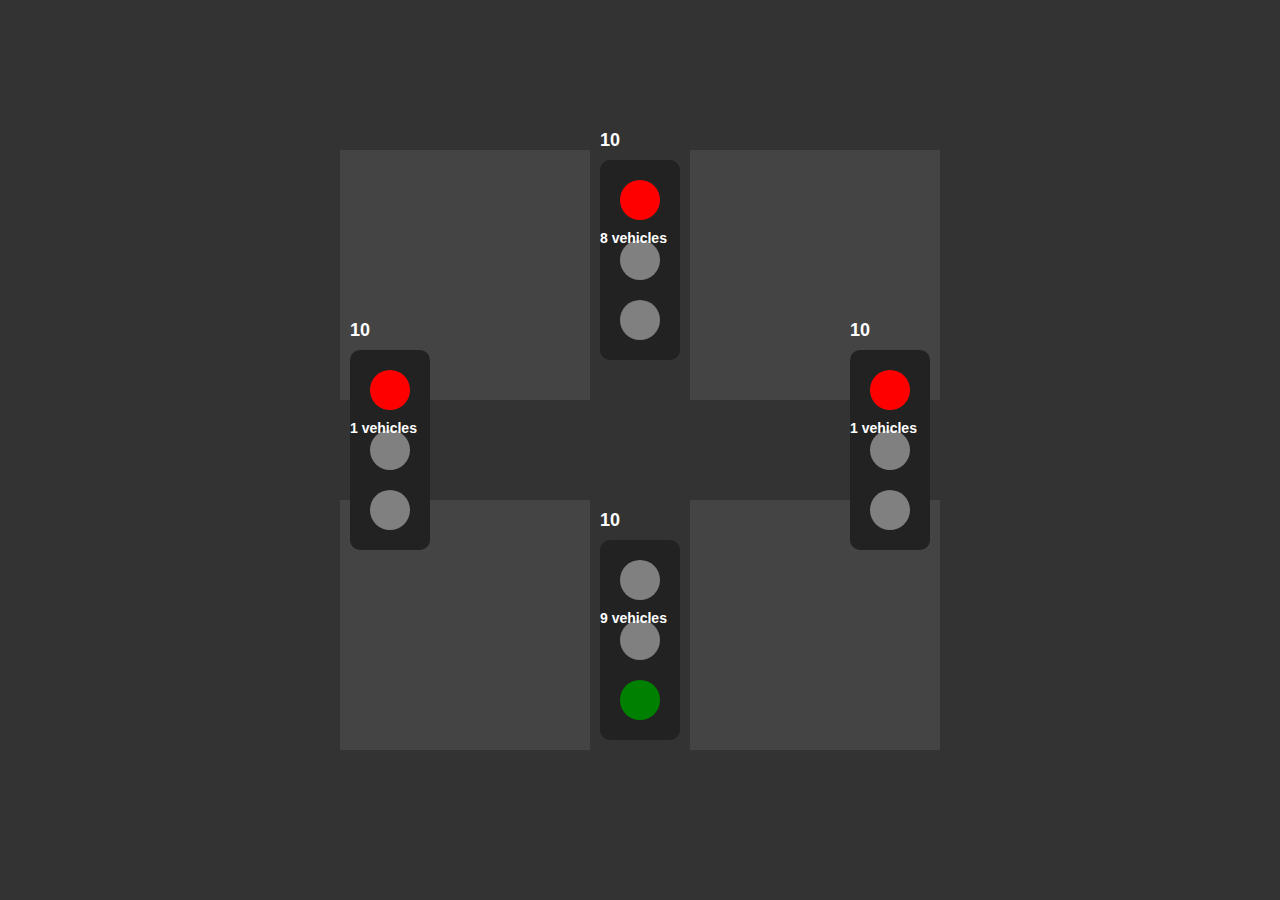
<file: movement of sumo in html/index.html>
<!DOCTYPE html>
<html lang="en">
<head>
  <meta charset="UTF-8">
  <meta name="viewport" content="width=device-width, initial-scale=1.0">
  <title>AI Traffic Management System</title>
  <style>
    body {
      margin: 0;
      background-color: #333;
      color: white;
      font-family: Arial, sans-serif;
      display: flex;
      justify-content: center;
      align-items: center;
      height: 100vh;
    }

    .traffic-container {
      position: relative;
      width: 600px;
      height: 600px;
      background-color: #444;
    }

    .junction {
      position: absolute;
      width: 100px;
      height: 100px;
      background-color: #666;
      top: 50%;
      left: 50%;
      transform: translate(-50%, -50%);
      display: flex;
      justify-content: center;
      align-items: center;
      border-radius: 50%;
      border: 2px solid #888;
    }

    .camera {
      width: 50px;
      height: 50px;
      background-color: #000;
      border-radius: 50%;
      display: flex;
      justify-content: center;
      align-items: center;
      color: white;
      font-size: 12px;
      font-weight: bold;
    }

    .signal {
      position: relative;
      width: 60px;
      height: 180px;
      background-color: #222;
      border-radius: 10px;
      display: flex;
      flex-direction: column;
      justify-content: space-around;
      align-items: center;
      padding: 10px;
    }

    .signal div {
      width: 40px;
      height: 40px;
      border-radius: 50%;
      background-color: gray;
    }

    .signal .green {
      background-color: green;
    }

    .signal .yellow {
      background-color: yellow;
    }

    .signal .red {
      background-color: red;
    }

    .timer {
      position: absolute;
      top: -30px;
      font-size: 18px;
      font-weight: bold;
    }

    .road {
      position: absolute;
      background-color: #333;
    }

    .road.horizontal {
      top: 50%;
      left: 0;
      width: 100%;
      height: 100px;
      transform: translateY(-50%);
    }

    .road.vertical {
      left: 50%;
      top: 0;
      width: 100px;
      height: 100%;
      transform: translateX(-50%);
    }

    .signal-box {
      position: absolute;
    }

    .signal-box.north {
      top: 10px;
      left: 50%;
      transform: translateX(-50%);
    }

    .signal-box.east {
      top: 50%;
      right: 10px;
      transform: translateY(-50%);
    }

    .signal-box.south {
      bottom: 10px;
      left: 50%;
      transform: translateX(-50%);
    }

    .signal-box.west {
      top: 50%;
      left: 10px;
      transform: translateY(-50%);
    }

    .vehicle-count {
      position: absolute;
      top: 70px;
      font-size: 14px;
      color: white;
      font-weight: bold;
    }
  </style>
</head>
<body>
  <div class="traffic-container">
    <div class="junction">
      <div class="camera">CAM</div>
    </div>
    <div class="road horizontal"></div>
    <div class="road vertical"></div>

    <div class="signal-box north" id="north-signal">
      <div class="signal">
        <div class="red"></div>
        <div class="yellow"></div>
        <div class="green"></div>
      </div>
      <div class="timer">10</div>
      <div class="vehicle-count" id="north-vehicle-count">0 vehicles</div>
    </div>

    <div class="signal-box east" id="east-signal">
      <div class="signal">
        <div class="red"></div>
        <div class="yellow"></div>
        <div class="green"></div>
      </div>
      <div class="timer">10</div>
      <div class="vehicle-count" id="east-vehicle-count">0 vehicles</div>
    </div>

    <div class="signal-box south" id="south-signal">
      <div class="signal">
        <div class="red"></div>
        <div class="yellow"></div>
        <div class="green"></div>
      </div>
      <div class="timer">10</div>
      <div class="vehicle-count" id="south-vehicle-count">0 vehicles</div>
    </div>

    <div class="signal-box west" id="west-signal">
      <div class="signal">
        <div class="red"></div>
        <div class="yellow"></div>
        <div class="green"></div>
      </div>
      <div class="timer">10</div>
      <div class="vehicle-count" id="west-vehicle-count">0 vehicles</div>
    </div>
  </div>

  <script>
    const signals = [
      { id: 'north-signal', current: 'red', timer: 10, vehicles: Math.floor(Math.random() * 10) },
      { id: 'east-signal', current: 'red', timer: 10, vehicles: Math.floor(Math.random() * 10) },
      { id: 'south-signal', current: 'green', timer: 10, vehicles: Math.floor(Math.random() * 10) },
      { id: 'west-signal', current: 'red', timer: 10, vehicles: Math.floor(Math.random() * 10) },
    ];

    // Update the signal colors and the vehicle count display
    function updateSignal(signal) {
      const signalElement = document.getElementById(signal.id);
      const lights = signalElement.querySelectorAll('.signal div');
      const timerDisplay = signalElement.querySelector('.timer');
      const vehicleCountDisplay = signalElement.querySelector('.vehicle-count');

      // Reset signal colors to gray
      lights.forEach(light => light.style.backgroundColor = 'gray');
      timerDisplay.textContent = signal.timer;
      vehicleCountDisplay.textContent = `${signal.vehicles} vehicles`;

      // Update light based on signal's current state
      if (signal.current === 'red') {
        lights[0].style.backgroundColor = 'red';
      } else if (signal.current === 'yellow') {
        lights[1].style.backgroundColor = 'yellow';
      } else {
        lights[2].style.backgroundColor = 'green';
      }
    }

    // Change signal state based on vehicle count priority
    function changeSignal() {
      const sortedSignals = [...signals].sort((a, b) => b.vehicles - a.vehicles); // Sort by vehicles, descending
      const highestSignal = sortedSignals[0];

      signals.forEach(signal => {
        if (signal.id === highestSignal.id) {
          signal.current = 'green';
          signal.timer = 10;
        } else {
          signal.current = 'red';
          signal.timer = 7;
        }
        updateSignal(signal);
      });
    }

    // Countdown and signal change logic
    function countdown() {
      const activeSignal = signals.find(signal => signal.current === 'green');
      activeSignal.timer--;

      if (activeSignal.timer === 0) {
        changeSignal();
      } else {
        updateSignal(activeSignal);
      }
    }

    // Update signals every second
    setInterval(countdown, 1000);
    setInterval(changeSignal, 3000); // Change signal every 3 seconds
    signals.forEach(updateSignal);

  </script>
</body>
</html>
</file>
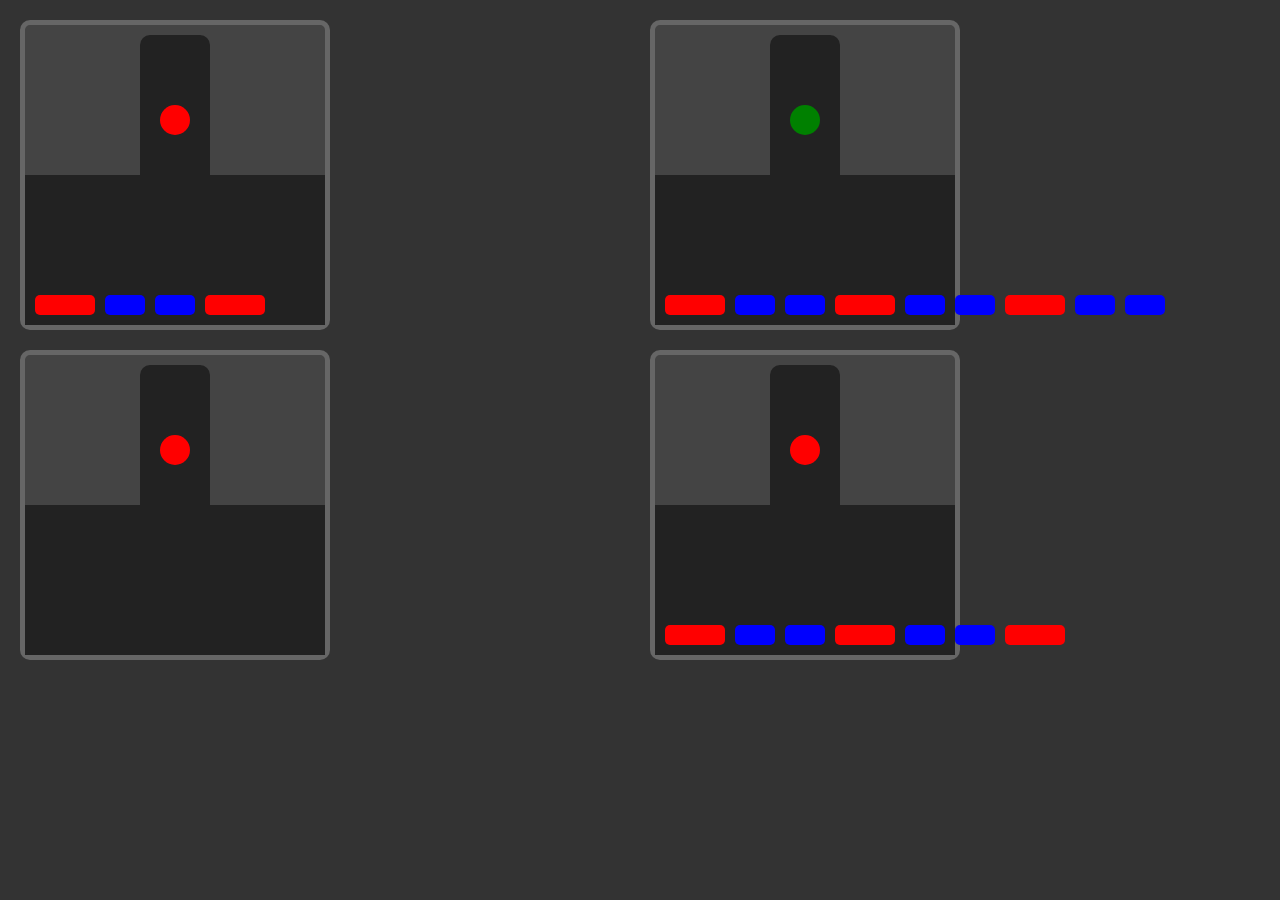
<file: movement of sumo in html/index1.html>
<!DOCTYPE html>
<html lang="en">
<head>
  <meta charset="UTF-8">
  <meta name="viewport" content="width=device-width, initial-scale=1.0">
  <title>AI Traffic Management System</title>
<style>
    body {
        margin: 0;
        background-color: #333;
        font-family: Arial, sans-serif;
      }
      
      .traffic-container {
        display: grid;
        grid-template-columns: repeat(2, 1fr);
        gap: 20px;
        padding: 20px;
      }
      
      .junction {
        position: relative;
        background-color: #444;
        width: 300px;
        height: 300px;
        border: 5px solid #666;
        border-radius: 10px;
      }
      
      .signal {
        position: absolute;
        top: 10px;
        left: 50%;
        transform: translateX(-50%);
        width: 50px;
        height: 150px;
        background-color: #222;
        display: flex;
        flex-direction: column;
        justify-content: space-around;
        align-items: center;
        padding: 10px;
        border-radius: 10px;
      }
      
      .signal div {
        width: 30px;
        height: 30px;
        border-radius: 50%;
        background-color: gray;
      }
      
      .signal .green {
        background-color: green;
      }
      
      .signal .red {
        background-color: red;
      }
      
      .road {
        position: absolute;
        bottom: 0;
        left: 0;
        width: 100%;
        height: 50%;
        background-color: #222;
      }
      
      .vehicles {
        display: flex;
        flex-direction: row;
        gap: 10px;
        position: absolute;
        bottom: 10px;
        left: 10px;
      }
      
      .vehicle {
        width: 40px;
        height: 20px;
        background-color: blue;
        border-radius: 5px;
      }
      
      .vehicle.bus {
        background-color: red;
        width: 60px;
      }
       
</style>
</head>
<body>
  <div class="traffic-container">
    <div class="junction" id="junction1">
      <div class="signal" id="signal1">hlo</div>
      <div class="road">
        <div class="vehicles" id="vehicles1">vehicle</div>
      </div>
    </div>
    <div class="junction" id="junction2">
      <div class="signal" id="signal2"></div>
      <div class="road">
        <div class="vehicles" id="vehicles2"></div>
      </div>
    </div>
    <div class="junction" id="junction3">
      <div class="signal" id="signal3"></div>
      <div class="road">
        <div class="vehicles" id="vehicles3"></div>
      </div>
    </div>
    <div class="junction" id="junction4">
      <div class="signal" id="signal4"></div>
      <div class="road">
        <div class="vehicles" id="vehicles4"></div>
      </div>
    </div>
  </div>
  <script>
    // Traffic Signal Control Logic
const junctions = [
    { id: 1, vehicles: Math.floor(Math.random() * 10) },
    { id: 2, vehicles: Math.floor(Math.random() * 10) },
    { id: 3, vehicles: Math.floor(Math.random() * 10) },
    { id: 4, vehicles: Math.floor(Math.random() * 10) }
  ];
  
  function updateSignals() {
    const maxTrafficJunction = junctions.reduce((max, junction) =>
      junction.vehicles > max.vehicles ? junction : max
    );
  
    junctions.forEach(junction => {
      const signal = document.getElementById(`signal${junction.id}`);
      signal.innerHTML = `
        <div class="${junction.id === maxTrafficJunction.id ? 'green' : 'red'}"></div>
      `;
    });
  
    animateVehicles(maxTrafficJunction.id);
  }
  
  function animateVehicles(activeJunction) {
    junctions.forEach(junction => {
      const vehicles = document.getElementById(`vehicles${junction.id}`);
      vehicles.innerHTML = '';
      for (let i = 0; i < junction.vehicles; i++) {
        const vehicle = document.createElement('div');
        vehicle.className = `vehicle ${i % 3 === 0 ? 'bus' : ''}`;
        vehicles.appendChild(vehicle);
      }
      if (junction.id === activeJunction) {
        vehicles.style.animation = 'moveVehicles 5s linear infinite';
      } else {
        vehicles.style.animation = 'none';
      }
    });
  }
  
  // Initialize and Update Every 5 Seconds
  updateSignals();
  setInterval(() => {
    junctions.forEach(j => (j.vehicles = Math.floor(Math.random() * 10)));
    updateSignals();
  }, 5000);
  
  </script>
</body>
</html>
</file>
